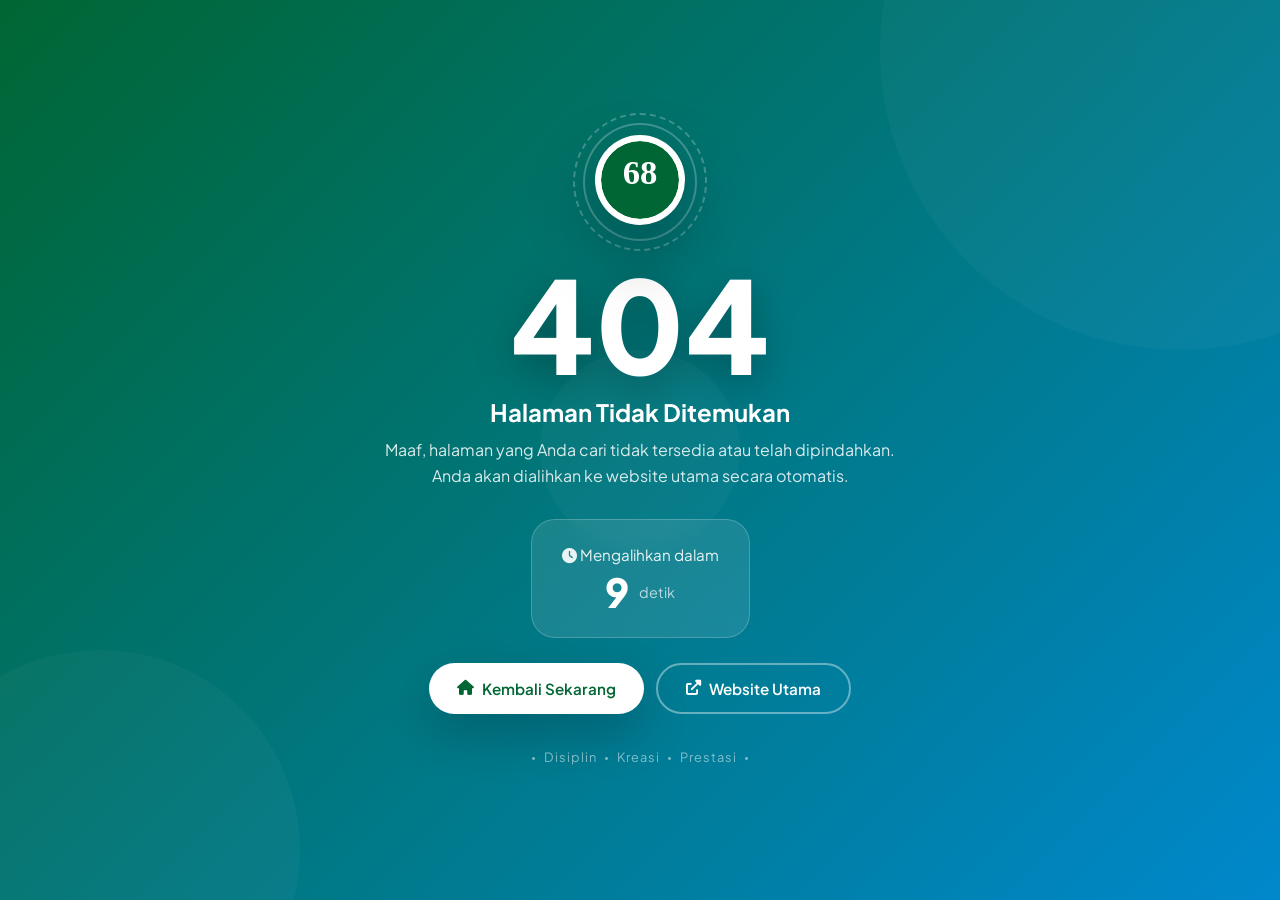
<file: 68-404.html>
<!DOCTYPE html>
<html lang="id">
<head>
    <meta charset="UTF-8">
    <meta name="viewport" content="width=device-width, initial-scale=1.0, maximum-scale=1.0, user-scalable=yes">
    <title>404 - Halaman Tidak Ditemukan | SMAN 68 Jakarta</title>
    <link href="https://fonts.googleapis.com/css2?family=Plus+Jakarta+Sans:wght@300;400;500;600;700;800&display=swap" rel="stylesheet">
    <link rel="stylesheet" href="https://cdnjs.cloudflare.com/ajax/libs/font-awesome/6.0.0/css/all.min.css">
    <link rel="icon" href="https://upload.wikimedia.org/wikipedia/id/1/19/Logo_SMAN_68_Jakarta.png">

    <!-- PWA Manifest -->
<link rel="manifest" href="manifest.json">

<!-- Theme Color -->
<meta name="theme-color" content="#006633">
<meta name="mobile-web-app-capable" content="yes">
<meta name="apple-mobile-web-app-capable" content="yes">
<meta name="apple-mobile-web-app-status-bar-style" content="black-translucent">
<meta name="apple-mobile-web-app-title" content="SMAN 68">

<!-- Apple Touch Icon -->
<link rel="apple-touch-icon" href="https://upload.wikimedia.org/wikipedia/id/1/19/Logo_SMAN_68_Jakarta.png">

<!-- Service Worker -->
<script>
    if ('serviceWorker' in navigator) {
        window.addEventListener('load', () => {
            navigator.serviceWorker.register('/sw.js')
                .then(registration => {
                    console.log('✅ ServiceWorker registered: ', registration.scope);
                })
                .catch(error => {
                    console.log('❌ ServiceWorker registration failed: ', error);
                });
        });
    }
</script>
    
    <style>
        * {
            margin: 0;
            padding: 0;
            box-sizing: border-box;
        }

        :root {
            --primary-green: #006633;
            --primary-blue: #0088cc;
            --gradient-primary: linear-gradient(135deg, #006633 0%, #0088cc 100%);
            --white: #ffffff;
            --off-white: #f8fafc;
            --dark-gray: #475569;
            --dark: #1e293b;
            --shadow-lg: 0 20px 50px rgba(0,0,0,0.2);
            --shadow-xl: 0 30px 70px rgba(0,0,0,0.3);
            --radius-md: 16px;
            --radius-lg: 24px;
            --radius-full: 9999px;
            --transition: all 0.3s ease;
        }

        body {
            font-family: 'Plus Jakarta Sans', sans-serif;
            background: var(--gradient-primary);
            min-height: 100vh;
            display: flex;
            align-items: center;
            justify-content: center;
            padding: 20px;
            position: relative;
            overflow: hidden;
        }

        /* Background Decor */
        .bg-circle {
            position: fixed;
            border-radius: 50%;
            background: rgba(255,255,255,0.03);
            pointer-events: none;
            z-index: 0;
        }
        .bg-circle-1 { width: 600px; height: 600px; top: -250px; right: -200px; }
        .bg-circle-2 { width: 400px; height: 400px; bottom: -150px; left: -100px; }
        .bg-circle-3 { width: 200px; height: 200px; top: 50%; left: 50%; transform: translate(-50%, -50%); }

        /* Main Container */
        .container {
            position: relative;
            z-index: 1;
            text-align: center;
            animation: fadeInUp 0.8s ease;
            max-width: 550px;
            width: 100%;
        }

        @keyframes fadeInUp {
            from { opacity: 0; transform: translateY(30px); }
            to { opacity: 1; transform: translateY(0); }
        }

        /* Logo */
        .logo-wrapper {
            position: relative;
            display: inline-block;
            margin-bottom: 30px;
        }
        .logo-ring {
            position: absolute;
            inset: -12px;
            border-radius: 50%;
            border: 2px solid rgba(255,255,255,0.25);
            animation: ringRotate 10s linear infinite;
        }
        .logo-ring:nth-child(2) {
            inset: -22px;
            border-style: dashed;
            animation-duration: 15s;
            animation-direction: reverse;
        }
        @keyframes ringRotate {
            from { transform: rotate(0deg); }
            to { transform: rotate(360deg); }
        }
        .logo-img {
            width: 90px;
            height: 90px;
            border-radius: 50%;
            object-fit: cover;
            background: white;
            padding: 6px;
            box-shadow: var(--shadow-xl);
            position: relative;
            z-index: 2;
        }

        /* 404 Number */
        .error-number {
            font-size: clamp(5rem, 15vw, 8rem);
            font-weight: 800;
            color: white;
            line-height: 1;
            margin-bottom: 10px;
            text-shadow: 0 10px 40px rgba(0,0,0,0.3);
            animation: numberPulse 2s ease-in-out infinite;
        }
        @keyframes numberPulse {
            0%, 100% { transform: scale(1); }
            50% { transform: scale(1.05); }
        }

        /* Text */
        .error-title {
            font-size: 1.5rem;
            font-weight: 700;
            color: white;
            margin-bottom: 10px;
        }
        .error-message {
            color: rgba(255,255,255,0.85);
            font-size: 1rem;
            margin-bottom: 30px;
            line-height: 1.6;
        }

        /* Countdown */
        .countdown-box {
            background: rgba(255,255,255,0.1);
            backdrop-filter: blur(10px);
            border: 1px solid rgba(255,255,255,0.2);
            border-radius: var(--radius-lg);
            padding: 25px 30px;
            margin-bottom: 25px;
            display: inline-block;
        }
        .countdown-text {
            color: rgba(255,255,255,0.9);
            font-size: 0.95rem;
            margin-bottom: 8px;
        }
        .countdown-timer {
            display: flex;
            align-items: center;
            justify-content: center;
            gap: 5px;
        }
        .countdown-number {
            font-size: 2.5rem;
            font-weight: 800;
            color: white;
            line-height: 1;
        }
        .countdown-label {
            font-size: 0.9rem;
            color: rgba(255,255,255,0.7);
            margin-left: 5px;
        }

        /* Buttons */
        .btn-group {
            display: flex;
            gap: 12px;
            justify-content: center;
            flex-wrap: wrap;
        }
        .btn {
            padding: 14px 28px;
            border-radius: var(--radius-full);
            font-weight: 600;
            font-size: 0.95rem;
            cursor: pointer;
            transition: var(--transition);
            text-decoration: none;
            display: inline-flex;
            align-items: center;
            gap: 8px;
        }
        .btn-primary {
            background: white;
            color: var(--primary-green);
            box-shadow: var(--shadow-lg);
        }
        .btn-primary:hover {
            transform: translateY(-3px);
            box-shadow: var(--shadow-xl);
        }
        .btn-outline {
            background: transparent;
            border: 2px solid rgba(255,255,255,0.4);
            color: white;
        }
        .btn-outline:hover {
            background: rgba(255,255,255,0.15);
            border-color: white;
        }

        /* Slogan */
        .slogan {
            margin-top: 35px;
            color: rgba(255,255,255,0.5);
            font-size: 0.8rem;
            letter-spacing: 1px;
        }
        .slogan i {
            margin: 0 5px;
            font-size: 3px;
            vertical-align: middle;
        }

        /* Responsive */
        @media (max-width: 480px) {
            .error-number { font-size: 4rem; }
            .error-title { font-size: 1.2rem; }
            .countdown-number { font-size: 2rem; }
            .btn { padding: 12px 24px; font-size: 0.9rem; }
        }
    </style>
</head>
<body>
    <!-- Background Circles -->
    <div class="bg-circle bg-circle-1"></div>
    <div class="bg-circle bg-circle-2"></div>
    <div class="bg-circle bg-circle-3"></div>

    <!-- Main Container -->
    <div class="container">
        <!-- Logo -->
        <div class="logo-wrapper">
            <div class="logo-ring"></div>
            <div class="logo-ring"></div>
            <img src="https://upload.wikimedia.org/wikipedia/id/1/19/Logo_SMAN_68_Jakarta.png" alt="SMAN 68 Jakarta" class="logo-img" onerror="this.src='data:image/svg+xml,%3Csvg xmlns=\'http://www.w3.org/2000/svg\' width=\'90\' height=\'90\' viewBox=\'0 0 90 90\'%3E%3Crect width=\'90\' height=\'90\' fill=\'%23006633\' rx=\'45\'/%3E%3Ctext x=\'50%25\' y=\'55%25\' text-anchor=\'middle\' fill=\'white\' font-size=\'40\' font-weight=\'bold\'%3E68%3C/text%3E%3C/svg%3E'">
        </div>

        <!-- 404 -->
        <div class="error-number">404</div>
        <h1 class="error-title">Halaman Tidak Ditemukan</h1>
        <p class="error-message">
            Maaf, halaman yang Anda cari tidak tersedia atau telah dipindahkan.<br>
            Anda akan dialihkan ke website utama secara otomatis.
        </p>

        <!-- Countdown -->
        <div class="countdown-box">
            <p class="countdown-text"><i class="fas fa-clock"></i> Mengalihkan dalam</p>
            <div class="countdown-timer">
                <span class="countdown-number" id="countdownNumber">10</span>
                <span class="countdown-label">detik</span>
            </div>
        </div>

        <!-- Buttons -->
        <div class="btn-group">
            <a href="index.html" class="btn btn-primary">
                <i class="fas fa-home"></i> Kembali Sekarang
            </a>
            <a href="sman68.html" class="btn btn-outline">
                <i class="fas fa-external-link-alt"></i> Website Utama
            </a>
        </div>

        <!-- Slogan -->
        <div class="slogan">
            <i class="fas fa-circle"></i> Disiplin
            <i class="fas fa-circle"></i> Kreasi
            <i class="fas fa-circle"></i> Prestasi
            <i class="fas fa-circle"></i>
        </div>
    </div>

    <script>
        // Countdown redirect
        let countdown = 10;
        const countdownEl = document.getElementById('countdownNumber');
        const redirectUrl = 'index.html';

        const timer = setInterval(() => {
            countdown--;
            countdownEl.textContent = countdown;

            if (countdown <= 0) {
                clearInterval(timer);
                window.location.href = redirectUrl;
            }
        }, 1000);

        // Bisa juga klik countdown untuk langsung redirect
        document.querySelector('.countdown-box').addEventListener('click', () => {
            clearInterval(timer);
            window.location.href = redirectUrl;
        });

        console.log('✅ 404 Page SMAN 68 Jakarta - Loaded');
    </script>
</body>
</html>
</file>
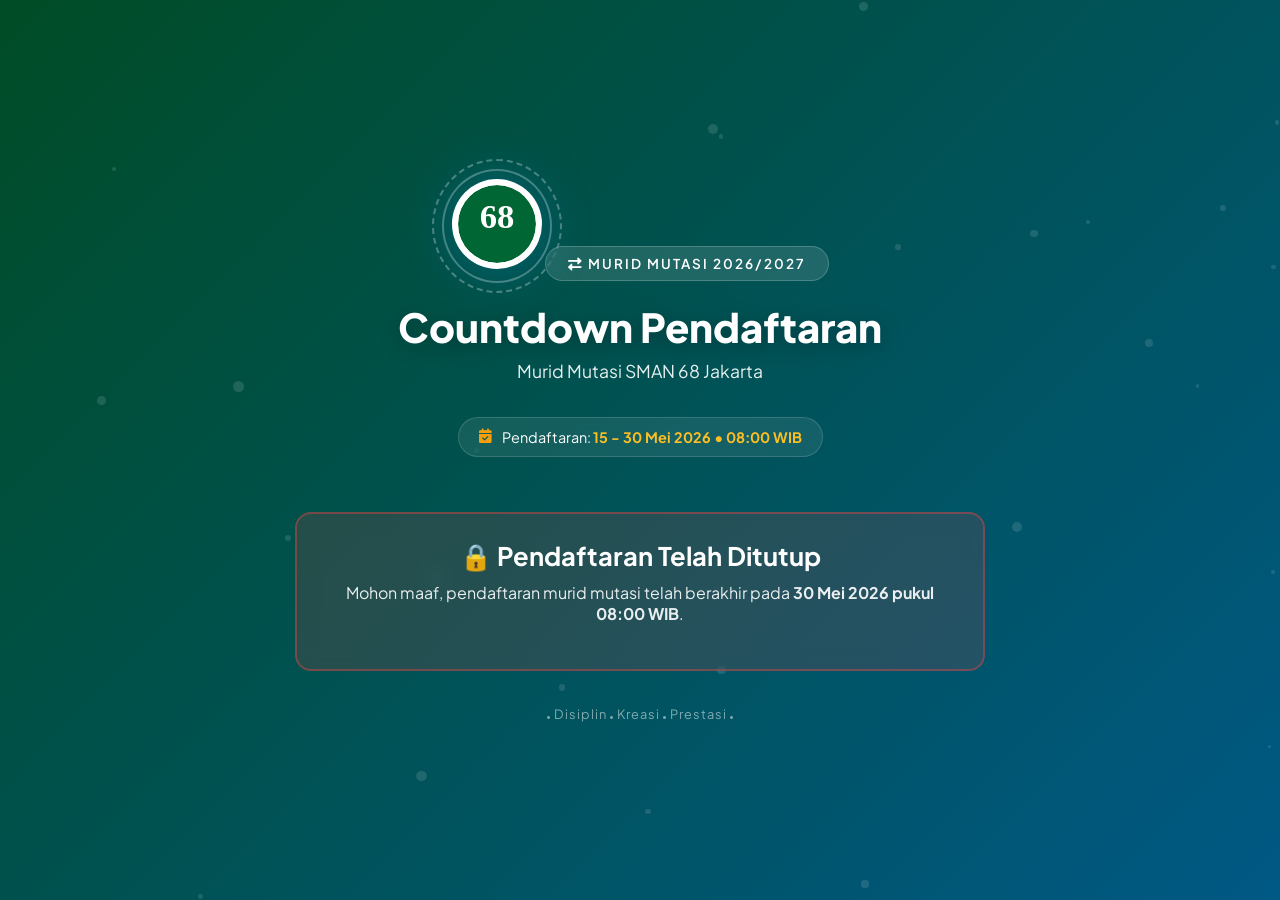
<file: countdown-pendaftaran-murid-mutasi-sman-68-jakarta.html>
<!DOCTYPE html>
<html lang="id">
<head>
    <meta charset="UTF-8">
    <meta name="viewport" content="width=device-width, initial-scale=1.0, maximum-scale=1.0, user-scalable=yes">
    <title>Countdown Pendaftaran Murid Mutasi - SMAN 68 Jakarta</title>
    <link href="https://fonts.googleapis.com/css2?family=Plus+Jakarta+Sans:wght@300;400;500;600;700;800&display=swap" rel="stylesheet">
    <link rel="stylesheet" href="https://cdnjs.cloudflare.com/ajax/libs/font-awesome/6.0.0/css/all.min.css">

    <!-- PWA Manifest -->
<link rel="manifest" href="manifest.json">

<!-- Theme Color -->
<meta name="theme-color" content="#006633">
<meta name="mobile-web-app-capable" content="yes">
<meta name="apple-mobile-web-app-capable" content="yes">
<meta name="apple-mobile-web-app-status-bar-style" content="black-translucent">
<meta name="apple-mobile-web-app-title" content="SMAN 68">

<!-- Apple Touch Icon -->
<link rel="apple-touch-icon" href="https://upload.wikimedia.org/wikipedia/id/1/19/Logo_SMAN_68_Jakarta.png">

<!-- Service Worker -->
<script>
    if ('serviceWorker' in navigator) {
        window.addEventListener('load', () => {
            navigator.serviceWorker.register('/sw.js')
                .then(registration => {
                    console.log('✅ ServiceWorker registered: ', registration.scope);
                })
                .catch(error => {
                    console.log('❌ ServiceWorker registration failed: ', error);
                });
        });
    }
</script>
    
    <style>
        * {
            margin: 0;
            padding: 0;
            box-sizing: border-box;
        }

        :root {
            --primary-green: #006633;
            --primary-blue: #0088cc;
            --gradient-primary: linear-gradient(135deg, #006633 0%, #0088cc 100%);
            --gold: #c9a84c;
            --white: #ffffff;
            --shadow-lg: 0 20px 50px rgba(0, 0, 0, 0.3);
            --shadow-xl: 0 30px 70px rgba(0, 0, 0, 0.4);
            --radius-md: 16px;
            --radius-lg: 24px;
            --radius-full: 9999px;
            --transition: all 0.3s ease;
        }

        body {
            font-family: 'Plus Jakarta Sans', sans-serif;
            min-height: 100vh;
            display: flex;
            align-items: center;
            justify-content: center;
            position: relative;
            overflow: hidden;
            background: #000;
        }

        /* Background */
        .bg-image {
            position: fixed;
            top: 0; left: 0;
            width: 100%; height: 100%;
            background: url('https://media.indozone.id/crop/0x0:0x0/images/2026/01/14/1768352620_6966eb6c54bf6_maxresdefault.jpg') center/cover no-repeat;
            filter: brightness(0.35) blur(2px);
            transform: scale(1.05);
            z-index: 0;
        }

        .bg-overlay {
            position: fixed;
            top: 0; left: 0;
            width: 100%; height: 100%;
            background: linear-gradient(135deg, rgba(0,102,51,0.75) 0%, rgba(0,136,204,0.65) 100%);
            z-index: 1;
        }

        /* Particles */
        .particles {
            position: fixed;
            top: 0; left: 0;
            width: 100%; height: 100%;
            pointer-events: none;
            z-index: 2;
        }
        .particle {
            position: absolute;
            background: rgba(255,255,255,0.12);
            border-radius: 50%;
            animation: float 8s ease-in-out infinite;
        }
        @keyframes float {
            0%, 100% { transform: translateY(0) translateX(0) scale(1); opacity: 0.2; }
            25% { transform: translateY(-50px) translateX(30px) scale(1.3); opacity: 0.4; }
            50% { transform: translateY(-25px) translateX(-20px) scale(0.9); opacity: 0.3; }
            75% { transform: translateY(-40px) translateX(-30px) scale(1.1); opacity: 0.5; }
        }

        /* Main Container */
        .container {
            position: relative;
            z-index: 3;
            text-align: center;
            padding: 30px;
            animation: fadeInUp 1s ease;
            max-width: 750px;
            width: 100%;
        }
        @keyframes fadeInUp {
            from { opacity: 0; transform: translateY(40px); }
            to { opacity: 1; transform: translateY(0); }
        }

        /* Logo */
        .logo-wrapper {
            position: relative;
            display: inline-block;
            margin-bottom: 25px;
        }
        .logo-ring {
            position: absolute;
            inset: -10px;
            border-radius: 50%;
            border: 2px solid rgba(255,255,255,0.3);
            animation: ringRotate 12s linear infinite;
        }
        .logo-ring:nth-child(2) {
            inset: -20px;
            border-style: dashed;
            animation-duration: 18s;
            animation-direction: reverse;
        }
        @keyframes ringRotate {
            from { transform: rotate(0deg); }
            to { transform: rotate(360deg); }
        }
        .logo-img {
            width: 90px;
            height: 90px;
            border-radius: 50%;
            object-fit: cover;
            background: white;
            padding: 6px;
            box-shadow: 0 0 50px rgba(0,136,204,0.4);
            position: relative;
            z-index: 2;
        }

        /* Badge */
        .badge {
            display: inline-block;
            padding: 8px 22px;
            background: rgba(255,255,255,0.12);
            backdrop-filter: blur(10px);
            border-radius: 50px;
            color: white;
            font-weight: 600;
            font-size: 0.85rem;
            letter-spacing: 2px;
            border: 1px solid rgba(255,255,255,0.2);
            margin-bottom: 20px;
        }

        /* Title */
        .main-title {
            font-size: clamp(1.8rem, 5vw, 2.5rem);
            font-weight: 800;
            color: white;
            margin-bottom: 8px;
            text-shadow: 0 4px 20px rgba(0,0,0,0.3);
        }
        .subtitle {
            font-size: 1.1rem;
            color: rgba(255,255,255,0.9);
            margin-bottom: 35px;
        }

        /* Countdown */
        .countdown-wrapper {
            display: flex;
            justify-content: center;
            gap: 15px;
            flex-wrap: wrap;
            margin-bottom: 35px;
        }
        .countdown-item {
            background: rgba(255,255,255,0.08);
            backdrop-filter: blur(15px);
            border: 1px solid rgba(255,255,255,0.15);
            border-radius: 20px;
            padding: 22px 18px;
            min-width: 85px;
            text-align: center;
            transition: all 0.3s ease;
        }
        .countdown-item:hover {
            transform: translateY(-4px);
            background: rgba(255,255,255,0.14);
            box-shadow: 0 15px 40px rgba(0,0,0,0.3);
        }
        .countdown-number {
            font-size: clamp(1.8rem, 5vw, 2.8rem);
            font-weight: 800;
            color: white;
            line-height: 1;
            text-shadow: 0 2px 10px rgba(0,0,0,0.2);
        }
        .countdown-label {
            font-size: 0.75rem;
            color: rgba(255,255,255,0.75);
            margin-top: 6px;
            font-weight: 500;
            text-transform: uppercase;
            letter-spacing: 1px;
        }

        /* Info */
        .info-card {
            display: inline-flex;
            align-items: center;
            gap: 10px;
            padding: 10px 20px;
            background: rgba(255,255,255,0.08);
            backdrop-filter: blur(10px);
            border-radius: 50px;
            color: white;
            font-size: 0.9rem;
            border: 1px solid rgba(255,255,255,0.15);
            margin-bottom: 30px;
        }
        .info-card i { color: #f59e0b; }
        .target-date { font-weight: 700; color: #fbbf24; }

        /* Button */
        .btn-visit {
            display: inline-block;
            padding: 15px 35px;
            background: linear-gradient(135deg, #ff6b35 0%, #ff4500 100%);
            color: white;
            text-decoration: none;
            border-radius: 50px;
            font-weight: 700;
            font-size: 1.05rem;
            cursor: pointer;
            transition: all 0.3s ease;
            box-shadow: 0 10px 30px rgba(255,107,53,0.4);
            border: none;
            animation: pulse 2s infinite;
        }
        .btn-visit:hover {
            transform: translateY(-3px);
            box-shadow: 0 15px 40px rgba(255,107,53,0.6);
        }
        @keyframes pulse {
            0%, 100% { box-shadow: 0 10px 30px rgba(255,107,53,0.4); }
            50% { box-shadow: 0 10px 50px rgba(255,107,53,0.7); }
        }

        /* Status Messages */
        .status-message {
            display: none;
            margin-top: 25px;
            animation: fadeIn 0.4s ease;
        }
        @keyframes fadeIn {
            from { opacity: 0; }
            to { opacity: 1; }
        }
        .status-card {
            background: rgba(16,185,129,0.15);
            border: 2px solid rgba(16,185,129,0.4);
            border-radius: 16px;
            padding: 25px;
            color: white;
            backdrop-filter: blur(10px);
        }
        .status-card.closed {
            background: rgba(239,68,68,0.15);
            border-color: rgba(239,68,68,0.4);
        }
        .status-card h2 {
            font-size: 1.6rem;
            margin-bottom: 10px;
        }
        .status-card p {
            opacity: 0.9;
            margin-bottom: 20px;
        }
        .spinner {
            display: inline-block;
            width: 25px;
            height: 25px;
            border: 3px solid rgba(255,255,255,0.3);
            border-top-color: white;
            border-radius: 50%;
            animation: spin 0.8s linear infinite;
        }
        @keyframes spin { to { transform: rotate(360deg); } }

        /* Floating Notification */
        .floating-notif {
            position: fixed;
            top: 20px;
            left: 50%;
            transform: translateX(-50%);
            background: white;
            color: #1e293b;
            padding: 16px 28px;
            border-radius: 16px;
            box-shadow: 0 20px 60px rgba(0,0,0,0.4);
            z-index: 9999;
            display: none;
            align-items: center;
            gap: 14px;
            font-weight: 600;
            font-size: 0.95rem;
            max-width: 500px;
            animation: notifSlide 0.4s ease;
            border-left: 5px solid #f59e0b;
        }
        @keyframes notifSlide {
            from { opacity: 0; transform: translateX(-50%) translateY(-20px); }
            to { opacity: 1; transform: translateX(-50%) translateY(0); }
        }
        .floating-notif i {
            font-size: 1.5rem;
            color: #f59e0b;
        }
        .floating-notif .close-notif {
            cursor: pointer;
            padding: 5px;
            color: #94a3b8;
            font-size: 1.1rem;
            transition: var(--transition);
        }
        .floating-notif .close-notif:hover {
            color: #1e293b;
        }

        /* Footer */
        .footer-text {
            margin-top: 35px;
            color: rgba(255,255,255,0.5);
            font-size: 0.8rem;
            letter-spacing: 1px;
        }

        /* Responsive */
        @media (max-width: 480px) {
            .countdown-item {
                min-width: 65px;
                padding: 18px 12px;
            }
            .countdown-number {
                font-size: 1.5rem;
            }
            .floating-notif {
                left: 20px;
                right: 20px;
                transform: none;
                max-width: none;
            }
            @keyframes notifSlide {
                from { opacity: 0; transform: translateY(-20px); }
                to { opacity: 1; transform: translateY(0); }
            }
        }
    </style>
</head>
<body>
    <!-- Background -->
    <div class="bg-image"></div>
    <div class="bg-overlay"></div>

    <!-- Particles -->
    <div class="particles" id="particles"></div>

    <!-- Floating Notification -->
    <div class="floating-notif" id="floatingNotif">
        <i class="fas fa-info-circle"></i>
        <span id="floatingNotifText">Pendaftaran belum dibuka, silahkan lihat jadwal di bagian berita.</span>
        <i class="fas fa-times close-notif" id="closeNotif"></i>
    </div>

    <!-- Main Container -->
    <div class="container">
        <!-- Logo -->
        <div class="logo-wrapper">
            <div class="logo-ring"></div>
            <div class="logo-ring"></div>
            <img src="https://upload.wikimedia.org/wikipedia/id/1/19/Logo_SMAN_68_Jakarta.png" alt="SMAN 68" class="logo-img" onerror="this.src='data:image/svg+xml,%3Csvg xmlns=\'http://www.w3.org/2000/svg\' width=\'90\' height=\'90\' viewBox=\'0 0 90 90\'%3E%3Crect width=\'90\' height=\'90\' fill=\'%23006633\' rx=\'45\'/%3E%3Ctext x=\'50%25\' y=\'55%25\' text-anchor=\'middle\' fill=\'white\' font-size=\'40\' font-weight=\'bold\'%3E68%3C/text%3E%3C/svg%3E'">
        </div>

        <!-- Badge -->
        <div class="badge">
            <i class="fas fa-exchange-alt"></i> MURID MUTASI 2026/2027
        </div>

        <!-- Title -->
        <h1 class="main-title">Countdown Pendaftaran</h1>
        <p class="subtitle">Murid Mutasi SMAN 68 Jakarta</p>

        <!-- Info -->
        <div class="info-card">
            <i class="fas fa-calendar-check"></i>
            <span>Pendaftaran: <span class="target-date">15 - 30 Mei 2026 • 08:00 WIB</span></span>
        </div>

        <!-- Countdown -->
        <div class="countdown-wrapper" id="countdownWrapper">
            <div class="countdown-item">
                <div class="countdown-number" id="days">00</div>
                <div class="countdown-label">Hari</div>
            </div>
            <div class="countdown-item">
                <div class="countdown-number" id="hours">00</div>
                <div class="countdown-label">Jam</div>
            </div>
            <div class="countdown-item">
                <div class="countdown-number" id="minutes">00</div>
                <div class="countdown-label">Menit</div>
            </div>
            <div class="countdown-item">
                <div class="countdown-number" id="seconds">00</div>
                <div class="countdown-label">Detik</div>
            </div>
        </div>

        <!-- Button -->
        <button class="btn-visit" id="btnVisit">
            <i class="fas fa-external-link-alt"></i> Kunjungi Website Pendaftaran
        </button>

        <!-- Status Messages -->
        <div class="status-message" id="statusBefore">
            <div class="status-card">
                <h2>⏳ Pendaftaran Belum Dibuka</h2>
                <p>Silahkan lihat jadwal di bagian berita website SMAN 68 Jakarta. Pendaftaran akan dibuka pada <strong>15 Mei 2026 pukul 08:00 WIB</strong>.</p>
            </div>
        </div>

        <div class="status-message" id="statusOpen">
            <div class="status-card">
                <h2>🎉 Pendaftaran Sedang Dibuka!</h2>
                <p>Anda akan dialihkan ke halaman pendaftaran dalam <strong><span id="redirectCountdown">5</span> detik</strong>...</p>
                <div class="spinner"></div>
            </div>
        </div>

        <div class="status-message" id="statusClosed">
            <div class="status-card closed">
                <h2>🔒 Pendaftaran Telah Ditutup</h2>
                <p>Mohon maaf, pendaftaran murid mutasi telah berakhir pada <strong>30 Mei 2026 pukul 08:00 WIB</strong>.</p>
            </div>
        </div>

        <!-- Footer -->
        <div class="footer-text">
            <i class="fas fa-circle" style="font-size:3px;"></i> Disiplin 
            <i class="fas fa-circle" style="font-size:3px;"></i> Kreasi 
            <i class="fas fa-circle" style="font-size:3px;"></i> Prestasi 
            <i class="fas fa-circle" style="font-size:3px;"></i>
        </div>
    </div>

    <script>
        // Target dates
        const OPEN_DATE = new Date('2026-05-15T08:00:00+07:00');  // 15 Mei 2026, 08:00 WIB
        const CLOSE_DATE = new Date('2026-05-30T08:00:00+07:00'); // 30 Mei 2026, 08:00 WIB
        const PENDaftaran_URL = 'https://sekolahmenengahatasnegeri68jakarta.netlify.app/pendaftaran-murid-mutasi';
        const NOTFOUND_URL = '68-404.html';

        // DOM Elements
        const daysEl = document.getElementById('days');
        const hoursEl = document.getElementById('hours');
        const minutesEl = document.getElementById('minutes');
        const secondsEl = document.getElementById('seconds');
        const countdownWrapper = document.getElementById('countdownWrapper');
        const btnVisit = document.getElementById('btnVisit');
        const statusBefore = document.getElementById('statusBefore');
        const statusOpen = document.getElementById('statusOpen');
        const statusClosed = document.getElementById('statusClosed');
        const redirectCountdown = document.getElementById('redirectCountdown');
        const floatingNotif = document.getElementById('floatingNotif');
        const floatingNotifText = document.getElementById('floatingNotifText');
        const closeNotif = document.getElementById('closeNotif');

        let currentState = 'before'; // before | open | closed
        let redirectTimer = null;

        // Create particles
        function createParticles() {
            const container = document.getElementById('particles');
            for (let i = 0; i < 30; i++) {
                const particle = document.createElement('div');
                particle.className = 'particle';
                const size = Math.random() * 8 + 3;
                const posX = Math.random() * 100;
                const posY = Math.random() * 100;
                const delay = Math.random() * 8;
                const duration = Math.random() * 8 + 4;
                particle.style.cssText = `
                    width: ${size}px; height: ${size}px;
                    left: ${posX}%; top: ${posY}%;
                    animation-delay: ${delay}s;
                    animation-duration: ${duration}s;
                `;
                container.appendChild(particle);
            }
        }

        // Format number
        function pad(num) {
            return num < 10 ? '0' + num : num;
        }

        // Get current state
        function getState() {
            const now = new Date();
            if (now < OPEN_DATE) return 'before';
            if (now >= OPEN_DATE && now < CLOSE_DATE) return 'open';
            return 'closed';
        }

        // Update UI based on state
        function updateUI(state) {
            // Hide all
            countdownWrapper.style.display = 'none';
            statusBefore.style.display = 'none';
            statusOpen.style.display = 'none';
            statusClosed.style.display = 'none';
            btnVisit.style.display = 'inline-block';

            if (state === 'before') {
                // Countdown to OPEN
                countdownWrapper.style.display = 'flex';
                btnVisit.style.display = 'inline-block';
            } else if (state === 'open') {
                // Redirecting
                statusOpen.style.display = 'block';
                btnVisit.style.display = 'none';
                startRedirect();
            } else if (state === 'closed') {
                // Closed
                statusClosed.style.display = 'block';
                btnVisit.style.display = 'none';
            }
        }

        // Update countdown
        function updateCountdown() {
            const now = new Date();
            const state = getState();

            if (state !== currentState) {
                currentState = state;
                updateUI(state);
            }

            // Always countdown to OPEN_DATE if before
            if (state === 'before') {
                const diff = OPEN_DATE - now;
                if (diff <= 0) {
                    currentState = 'open';
                    updateUI('open');
                    return;
                }
                const days = Math.floor(diff / (1000 * 60 * 60 * 24));
                const hours = Math.floor((diff % (1000 * 60 * 60 * 24)) / (1000 * 60 * 60));
                const minutes = Math.floor((diff % (1000 * 60 * 60)) / (1000 * 60));
                const seconds = Math.floor((diff % (1000 * 60)) / 1000);

                daysEl.textContent = pad(days);
                hoursEl.textContent = pad(hours);
                minutesEl.textContent = pad(minutes);
                secondsEl.textContent = pad(seconds);
            }
        }

        // Start redirect countdown
        function startRedirect() {
            let countdown = 5;
            redirectCountdown.textContent = countdown;
            
            redirectTimer = setInterval(() => {
                countdown--;
                redirectCountdown.textContent = countdown;
                if (countdown <= 0) {
                    clearInterval(redirectTimer);
                    window.location.href = PENDaftaran_URL;
                }
            }, 1000);

            setTimeout(() => {
                if (redirectTimer) clearInterval(redirectTimer);
                window.location.href = PENDaftaran_URL;
            }, 5000);
        }

        // Button click handler
        btnVisit.addEventListener('click', (e) => {
            e.preventDefault();
            const state = getState();

            if (state === 'before') {
                // Show floating notification
                floatingNotif.style.display = 'flex';
                floatingNotifText.textContent = 'Pendaftaran belum dibuka, silahkan lihat jadwal di bagian berita. Pendaftaran dibuka 15 Mei 2026 pukul 08:00 WIB.';
                // Auto hide after 8 seconds
                setTimeout(() => {
                    floatingNotif.style.display = 'none';
                }, 8000);
            } else if (state === 'open') {
                window.location.href = PENDaftaran_URL;
            } else if (state === 'closed') {
                window.location.href = NOTFOUND_URL;
            }
        });

        // Close notification
        closeNotif.addEventListener('click', () => {
            floatingNotif.style.display = 'none';
        });

        // Click outside to close notification
        document.addEventListener('click', (e) => {
            if (floatingNotif.style.display === 'flex' && !floatingNotif.contains(e.target) && e.target !== btnVisit) {
                floatingNotif.style.display = 'none';
            }
        });

        // Initialize
        function init() {
            createParticles();
            currentState = getState();
            updateUI(currentState);
            
            if (currentState === 'before') {
                updateCountdown();
                setInterval(updateCountdown, 1000);
            }
        }

        init();
        console.log('✅ Countdown Pendaftaran Murid Mutasi SMAN 68 Jakarta - Loaded');
    </script>
</body>
</html>
</file>
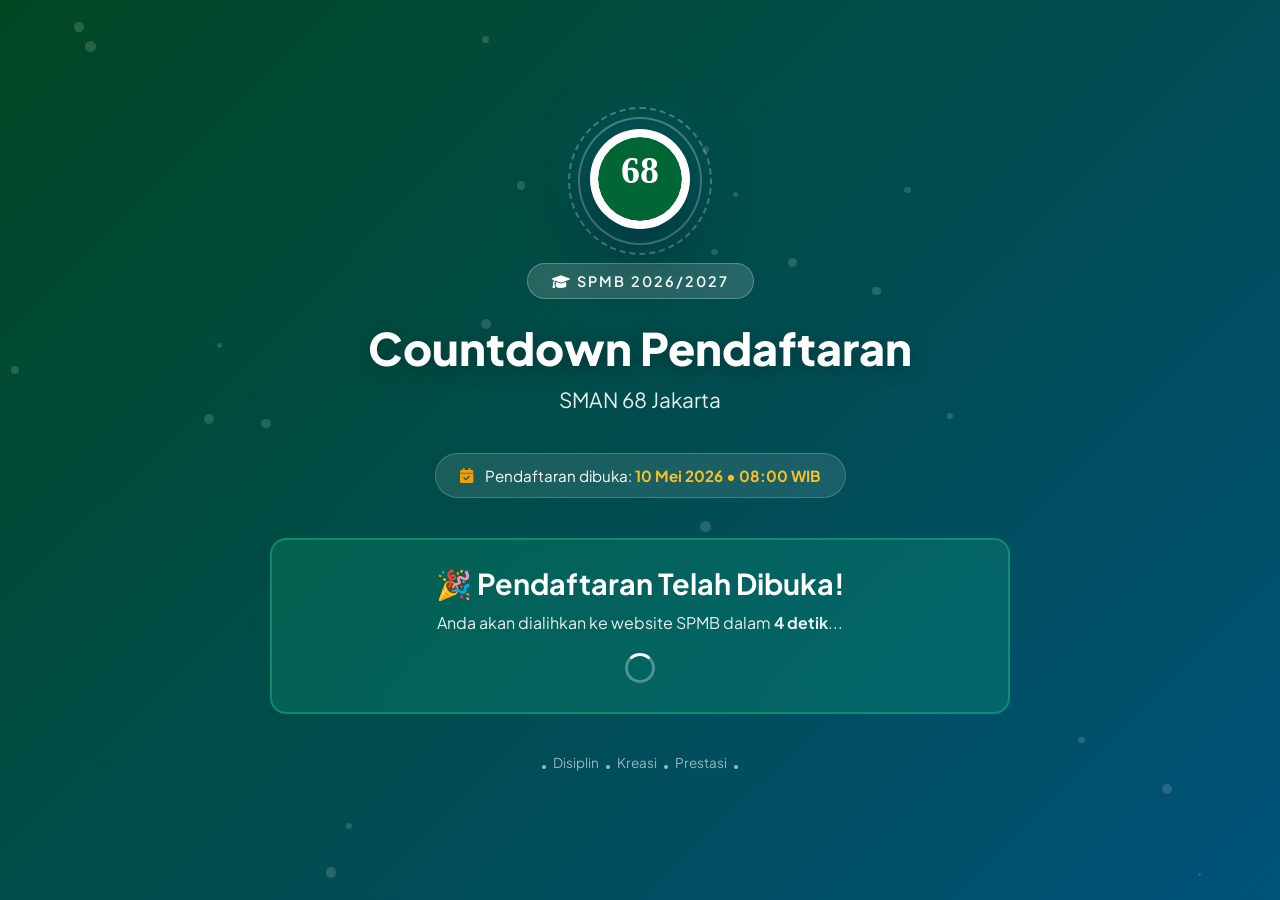
<file: countdown-SPMB-2026-2027.html>
<!DOCTYPE html>
<html lang="id">
<head>
    <meta charset="UTF-8">
    <meta name="viewport" content="width=device-width, initial-scale=1.0, maximum-scale=1.0, user-scalable=yes">
    <title>Countdown SPMB 2026/2027 - SMAN 68 Jakarta</title>
    <link href="https://fonts.googleapis.com/css2?family=Plus+Jakarta+Sans:wght@300;400;500;600;700;800&display=swap" rel="stylesheet">
    <link rel="stylesheet" href="https://cdnjs.cloudflare.com/ajax/libs/font-awesome/6.0.0/css/all.min.css">

    <!-- Favicon -->
    <link rel="icon" type="image/png" href="https://upload.wikimedia.org/wikipedia/id/1/19/Logo_SMAN_68_Jakarta.png">
    <link rel="shortcut icon" type="image/png" href="https://upload.wikimedia.org/wikipedia/id/1/19/Logo_SMAN_68_Jakarta.png">
    <link rel="apple-touch-icon" href="https://upload.wikimedia.org/wikipedia/id/1/19/Logo_SMAN_68_Jakarta.png">

    <!-- PWA Manifest -->
<link rel="manifest" href="manifest.json">

<!-- Theme Color -->
<meta name="theme-color" content="#006633">
<meta name="mobile-web-app-capable" content="yes">
<meta name="apple-mobile-web-app-capable" content="yes">
<meta name="apple-mobile-web-app-status-bar-style" content="black-translucent">
<meta name="apple-mobile-web-app-title" content="SMAN 68">

<!-- Apple Touch Icon -->
<link rel="apple-touch-icon" href="https://upload.wikimedia.org/wikipedia/id/1/19/Logo_SMAN_68_Jakarta.png">

<!-- Service Worker -->
<script>
    if ('serviceWorker' in navigator) {
        window.addEventListener('load', () => {
            navigator.serviceWorker.register('/sw.js')
                .then(registration => {
                    console.log('✅ ServiceWorker registered: ', registration.scope);
                })
                .catch(error => {
                    console.log('❌ ServiceWorker registration failed: ', error);
                });
        });
    }
</script>
    
    <style>
        * {
            margin: 0;
            padding: 0;
            box-sizing: border-box;
        }

        body {
            font-family: 'Plus Jakarta Sans', sans-serif;
            min-height: 100vh;
            display: flex;
            align-items: center;
            justify-content: center;
            position: relative;
            overflow: hidden;
            background: #000;
        }

        /* Background Image */
        .background {
            position: fixed;
            top: 0;
            left: 0;
            width: 100%;
            height: 100%;
            background: url('https://media.indozone.id/crop/0x0:0x0/images/2026/01/14/1768352620_6966eb6c54bf6_maxresdefault.jpg') center/cover no-repeat;
            filter: brightness(0.35) blur(2px);
            transform: scale(1.05);
            z-index: 0;
        }

        /* Overlay Gradient */
        .overlay {
            position: fixed;
            top: 0;
            left: 0;
            width: 100%;
            height: 100%;
            background: linear-gradient(135deg, rgba(0, 102, 51, 0.7) 0%, rgba(0, 136, 204, 0.6) 100%);
            z-index: 1;
        }

        /* Particles */
        .particles {
            position: fixed;
            top: 0;
            left: 0;
            width: 100%;
            height: 100%;
            pointer-events: none;
            z-index: 2;
        }
        .particle {
            position: absolute;
            background: rgba(255, 255, 255, 0.15);
            border-radius: 50%;
            animation: float 8s ease-in-out infinite;
        }
        @keyframes float {
            0%, 100% { transform: translateY(0) translateX(0) scale(1); opacity: 0.2; }
            25% { transform: translateY(-50px) translateX(30px) scale(1.3); opacity: 0.4; }
            50% { transform: translateY(-25px) translateX(-20px) scale(0.9); opacity: 0.3; }
            75% { transform: translateY(-40px) translateX(-30px) scale(1.1); opacity: 0.5; }
        }

        /* Main Container */
        .container {
            position: relative;
            z-index: 3;
            text-align: center;
            padding: 30px;
            animation: fadeInUp 1.2s ease;
            max-width: 800px;
            width: 100%;
        }

        @keyframes fadeInUp {
            from { opacity: 0; transform: translateY(50px); }
            to { opacity: 1; transform: translateY(0); }
        }

        /* Logo */
        .logo-wrapper {
            position: relative;
            display: inline-block;
            margin-bottom: 30px;
        }
        .logo-ring {
            position: absolute;
            inset: -12px;
            border-radius: 50%;
            border: 2px solid rgba(255, 255, 255, 0.3);
            animation: ringRotate 12s linear infinite;
        }
        .logo-ring:nth-child(2) {
            inset: -22px;
            border-style: dashed;
            animation-duration: 18s;
            animation-direction: reverse;
        }
        @keyframes ringRotate {
            from { transform: rotate(0deg); }
            to { transform: rotate(360deg); }
        }
        .logo-img {
            width: 100px;
            height: 100px;
            border-radius: 50%;
            object-fit: cover;
            background: white;
            padding: 8px;
            box-shadow: 0 20px 60px rgba(0, 0, 0, 0.4), 0 0 60px rgba(0, 136, 204, 0.4);
            animation: logoPulse 2.5s ease-in-out infinite;
            position: relative;
            z-index: 2;
        }
        @keyframes logoPulse {
            0%, 100% { transform: scale(1); }
            50% { transform: scale(1.06); }
        }

        /* Title */
        .title-section {
            margin-bottom: 40px;
        }
        .badge-spmb {
            display: inline-block;
            padding: 8px 24px;
            background: rgba(255, 255, 255, 0.15);
            backdrop-filter: blur(10px);
            border-radius: 50px;
            color: white;
            font-weight: 600;
            font-size: 0.9rem;
            letter-spacing: 2px;
            border: 1px solid rgba(255, 255, 255, 0.25);
            margin-bottom: 20px;
            animation: fadeInDown 0.8s ease;
        }
        @keyframes fadeInDown {
            from { opacity: 0; transform: translateY(-20px); }
            to { opacity: 1; transform: translateY(0); }
        }
        .main-title {
            font-size: clamp(1.8rem, 5vw, 2.8rem);
            font-weight: 800;
            color: white;
            margin-bottom: 10px;
            text-shadow: 0 4px 20px rgba(0, 0, 0, 0.3);
        }
        .subtitle {
            font-size: clamp(1rem, 2.5vw, 1.3rem);
            color: rgba(255, 255, 255, 0.9);
            font-weight: 400;
        }

        /* Countdown */
        .countdown-wrapper {
            display: flex;
            justify-content: center;
            gap: 20px;
            flex-wrap: wrap;
            margin-bottom: 40px;
        }
        .countdown-item {
            background: rgba(255, 255, 255, 0.1);
            backdrop-filter: blur(15px);
            border: 1px solid rgba(255, 255, 255, 0.2);
            border-radius: 20px;
            padding: 25px 20px;
            min-width: 100px;
            text-align: center;
            transition: all 0.3s ease;
        }
        .countdown-item:hover {
            transform: translateY(-5px);
            background: rgba(255, 255, 255, 0.15);
            box-shadow: 0 15px 40px rgba(0, 0, 0, 0.3);
        }
        .countdown-number {
            font-size: clamp(2rem, 6vw, 3.5rem);
            font-weight: 800;
            color: white;
            line-height: 1;
            text-shadow: 0 2px 10px rgba(0, 0, 0, 0.2);
        }
        .countdown-label {
            font-size: 0.8rem;
            color: rgba(255, 255, 255, 0.8);
            margin-top: 8px;
            font-weight: 500;
            text-transform: uppercase;
            letter-spacing: 1px;
        }

        /* Info */
        .info-section {
            margin-bottom: 40px;
        }
        .info-card {
            display: inline-flex;
            align-items: center;
            gap: 12px;
            padding: 12px 24px;
            background: rgba(255, 255, 255, 0.1);
            backdrop-filter: blur(10px);
            border-radius: 50px;
            color: white;
            font-size: 0.95rem;
            border: 1px solid rgba(255, 255, 255, 0.2);
        }
        .info-card i {
            color: #f59e0b;
        }
        .target-date {
            font-weight: 700;
            color: #fbbf24;
        }

        /* CTA Button */
        .cta-section {
            margin-top: 30px;
        }
        .btn-spmb {
            display: inline-block;
            padding: 16px 40px;
            background: linear-gradient(135deg, #ff6b35 0%, #ff4500 100%);
            color: white;
            text-decoration: none;
            border-radius: 50px;
            font-weight: 700;
            font-size: 1.1rem;
            transition: all 0.3s ease;
            box-shadow: 0 10px 30px rgba(255, 107, 53, 0.4);
            border: none;
            cursor: pointer;
            animation: pulse 2s infinite;
        }
        .btn-spmb:hover {
            transform: translateY(-3px);
            box-shadow: 0 15px 40px rgba(255, 107, 53, 0.6);
        }
        @keyframes pulse {
            0%, 100% { box-shadow: 0 10px 30px rgba(255, 107, 53, 0.4); }
            50% { box-shadow: 0 10px 50px rgba(255, 107, 53, 0.7); }
        }

        /* Redirect Message */
        .redirect-message {
            display: none;
            margin-top: 30px;
            animation: fadeIn 0.5s ease;
        }
        @keyframes fadeIn {
            from { opacity: 0; }
            to { opacity: 1; }
        }
        .redirect-card {
            background: rgba(16, 185, 129, 0.2);
            border: 2px solid rgba(16, 185, 129, 0.5);
            border-radius: 16px;
            padding: 25px;
            color: white;
            backdrop-filter: blur(10px);
        }
        .redirect-card h2 {
            font-size: 1.8rem;
            font-weight: 700;
            margin-bottom: 10px;
        }
        .redirect-card p {
            opacity: 0.9;
            margin-bottom: 20px;
        }
        .redirect-spinner {
            display: inline-block;
            width: 30px;
            height: 30px;
            border: 3px solid rgba(255, 255, 255, 0.3);
            border-top-color: white;
            border-radius: 50%;
            animation: spin 0.8s linear infinite;
        }
        @keyframes spin {
            to { transform: rotate(360deg); }
        }

        /* Footer */
        .footer-text {
            margin-top: 40px;
            color: rgba(255, 255, 255, 0.6);
            font-size: 0.85rem;
        }
        .footer-text i {
            margin: 0 5px;
        }

        /* Responsive */
        @media (max-width: 480px) {
            .countdown-wrapper {
                gap: 10px;
            }
            .countdown-item {
                min-width: 70px;
                padding: 20px 12px;
            }
            .countdown-number {
                font-size: 1.8rem;
            }
            .logo-img {
                width: 80px;
                height: 80px;
            }
        }
    </style>
</head>
<body>
    <!-- Background -->
    <div class="background"></div>
    <div class="overlay"></div>

    <!-- Particles -->
    <div class="particles" id="particles"></div>

    <!-- Main Content -->
    <div class="container">
        <!-- Logo -->
        <div class="logo-wrapper">
            <div class="logo-ring"></div>
            <div class="logo-ring"></div>
            <img src="https://upload.wikimedia.org/wikipedia/id/1/19/Logo_SMAN_68_Jakarta.png" alt="SMAN 68 Jakarta" class="logo-img" onerror="this.src='data:image/svg+xml,%3Csvg xmlns=\'http://www.w3.org/2000/svg\' width=\'100\' height=\'100\' viewBox=\'0 0 100 100\'%3E%3Crect width=\'100\' height=\'100\' fill=\'%23006633\' rx=\'50\'/%3E%3Ctext x=\'50%25\' y=\'55%25\' text-anchor=\'middle\' fill=\'white\' font-size=\'45\' font-weight=\'bold\'%3E68%3C/text%3E%3C/svg%3E'">
        </div>

        <!-- Title -->
        <div class="title-section">
            <div class="badge-spmb">
                <i class="fas fa-graduation-cap"></i> SPMB 2026/2027
            </div>
            <h1 class="main-title">Countdown Pendaftaran</h1>
            <p class="subtitle">SMAN 68 Jakarta</p>
        </div>

        <!-- Countdown -->
        <div class="countdown-wrapper" id="countdownWrapper">
            <div class="countdown-item">
                <div class="countdown-number" id="days">00</div>
                <div class="countdown-label">Hari</div>
            </div>
            <div class="countdown-item">
                <div class="countdown-number" id="hours">00</div>
                <div class="countdown-label">Jam</div>
            </div>
            <div class="countdown-item">
                <div class="countdown-number" id="minutes">00</div>
                <div class="countdown-label">Menit</div>
            </div>
            <div class="countdown-item">
                <div class="countdown-number" id="seconds">00</div>
                <div class="countdown-label">Detik</div>
            </div>
        </div>

        <!-- Info -->
        <div class="info-section">
            <div class="info-card">
                <i class="fas fa-calendar-check"></i>
                <span>Pendaftaran dibuka: <span class="target-date">10 Mei 2026 • 08:00 WIB</span></span>
            </div>
        </div>

        <!-- CTA Button -->
        <div class="cta-section" id="ctaSection">
            <a href="https://jakarta.spmb.id/" target="_blank" class="btn-spmb" id="btnSpmb">
                <i class="fas fa-external-link-alt"></i> Kunjungi Website SPMB
            </a>
        </div>

        <!-- Redirect Message (shown when countdown ends) -->
        <div class="redirect-message" id="redirectMessage">
            <div class="redirect-card">
                <h2>🎉 Pendaftaran Telah Dibuka!</h2>
                <p>Anda akan dialihkan ke website SPMB dalam <strong><span id="redirectCountdown">5</span> detik</strong>...</p>
                <div class="redirect-spinner"></div>
            </div>
        </div>

        <!-- Footer -->
        <div class="footer-text">
            <i class="fas fa-circle" style="font-size: 4px;"></i> 
            Disiplin 
            <i class="fas fa-circle" style="font-size: 4px;"></i> 
            Kreasi 
            <i class="fas fa-circle" style="font-size: 4px;"></i> 
            Prestasi 
            <i class="fas fa-circle" style="font-size: 4px;"></i>
        </div>
    </div>

    <script>
        // Target date: 10 Mei 2026, 08:00 WIB
        const targetDate = new Date('2026-05-10T08:00:00+07:00'); // WIB = UTC+7
        
        // Elements
        const daysEl = document.getElementById('days');
        const hoursEl = document.getElementById('hours');
        const minutesEl = document.getElementById('minutes');
        const secondsEl = document.getElementById('seconds');
        const countdownWrapper = document.getElementById('countdownWrapper');
        const ctaSection = document.getElementById('ctaSection');
        const redirectMessage = document.getElementById('redirectMessage');
        const redirectCountdown = document.getElementById('redirectCountdown');

        let countdownActive = true;
        let redirectTimer = null;

        // Create particles
        function createParticles() {
            const container = document.getElementById('particles');
            for (let i = 0; i < 25; i++) {
                const particle = document.createElement('div');
                particle.className = 'particle';
                const size = Math.random() * 8 + 3;
                const posX = Math.random() * 100;
                const posY = Math.random() * 100;
                const delay = Math.random() * 8;
                const duration = Math.random() * 8 + 4;
                
                particle.style.cssText = `
                    width: ${size}px;
                    height: ${size}px;
                    left: ${posX}%;
                    top: ${posY}%;
                    animation-delay: ${delay}s;
                    animation-duration: ${duration}s;
                `;
                container.appendChild(particle);
            }
        }

        // Format number with leading zero
        function formatNumber(num) {
            return num < 10 ? '0' + num : num;
        }

        // Update countdown
        function updateCountdown() {
            const now = new Date();
            const diff = targetDate - now;

            if (diff <= 0 && countdownActive) {
                // Countdown selesai!
                countdownActive = false;
                countdownWrapper.style.display = 'none';
                ctaSection.style.display = 'none';
                redirectMessage.style.display = 'block';
                
                // Mulai redirect
                startRedirect();
                return;
            }

            if (diff <= 0) return;

            // Hitung waktu
            const days = Math.floor(diff / (1000 * 60 * 60 * 24));
            const hours = Math.floor((diff % (1000 * 60 * 60 * 24)) / (1000 * 60 * 60));
            const minutes = Math.floor((diff % (1000 * 60 * 60)) / (1000 * 60));
            const seconds = Math.floor((diff % (1000 * 60)) / 1000);

            // Update DOM
            daysEl.textContent = formatNumber(days);
            hoursEl.textContent = formatNumber(hours);
            minutesEl.textContent = formatNumber(minutes);
            secondsEl.textContent = formatNumber(seconds);

            // Animasi detik
            secondsEl.style.transform = 'scale(1.1)';
            setTimeout(() => { secondsEl.style.transform = 'scale(1)'; }, 100);
        }

        // Start redirect
        function startRedirect() {
            let countdown = 5;
            redirectCountdown.textContent = countdown;

            redirectTimer = setInterval(() => {
                countdown--;
                redirectCountdown.textContent = countdown;

                if (countdown <= 0) {
                    clearInterval(redirectTimer);
                    window.location.href = 'https://jakarta.spmb.id/';
                }
            }, 1000);

            // Auto redirect after 5 seconds
            setTimeout(() => {
                if (redirectTimer) clearInterval(redirectTimer);
                window.location.href = 'https://jakarta.spmb.id/';
            }, 5000);
        }

        // Check if target date is in the past on load
        function checkInitialState() {
            const now = new Date();
            if (now >= targetDate) {
                countdownActive = false;
                countdownWrapper.style.display = 'none';
                ctaSection.style.display = 'none';
                redirectMessage.style.display = 'block';
                startRedirect();
                return false;
            }
            return true;
        }

        // Initialize
        function init() {
            createParticles();
            
            if (checkInitialState()) {
                updateCountdown();
                setInterval(updateCountdown, 1000);
            }
        }

        // CTA Button click
        document.getElementById('btnSpmb').addEventListener('click', (e) => {
            const now = new Date();
            if (now >= targetDate) {
                // Sudah waktunya, biarkan link bekerja
                return true;
            } else {
                // Belum waktunya
                e.preventDefault();
                alert('⏳ Pendaftaran SPMB 2026/2027 akan dibuka pada 10 Mei 2026 pukul 08:00 WIB.\n\nSilakan kembali pada tanggal tersebut.');
            }
        });

        init();
        console.log('✅ Countdown SPMB 2026/2027 - SMAN 68 Jakarta');
    </script>
</body>
</html>
</file>
